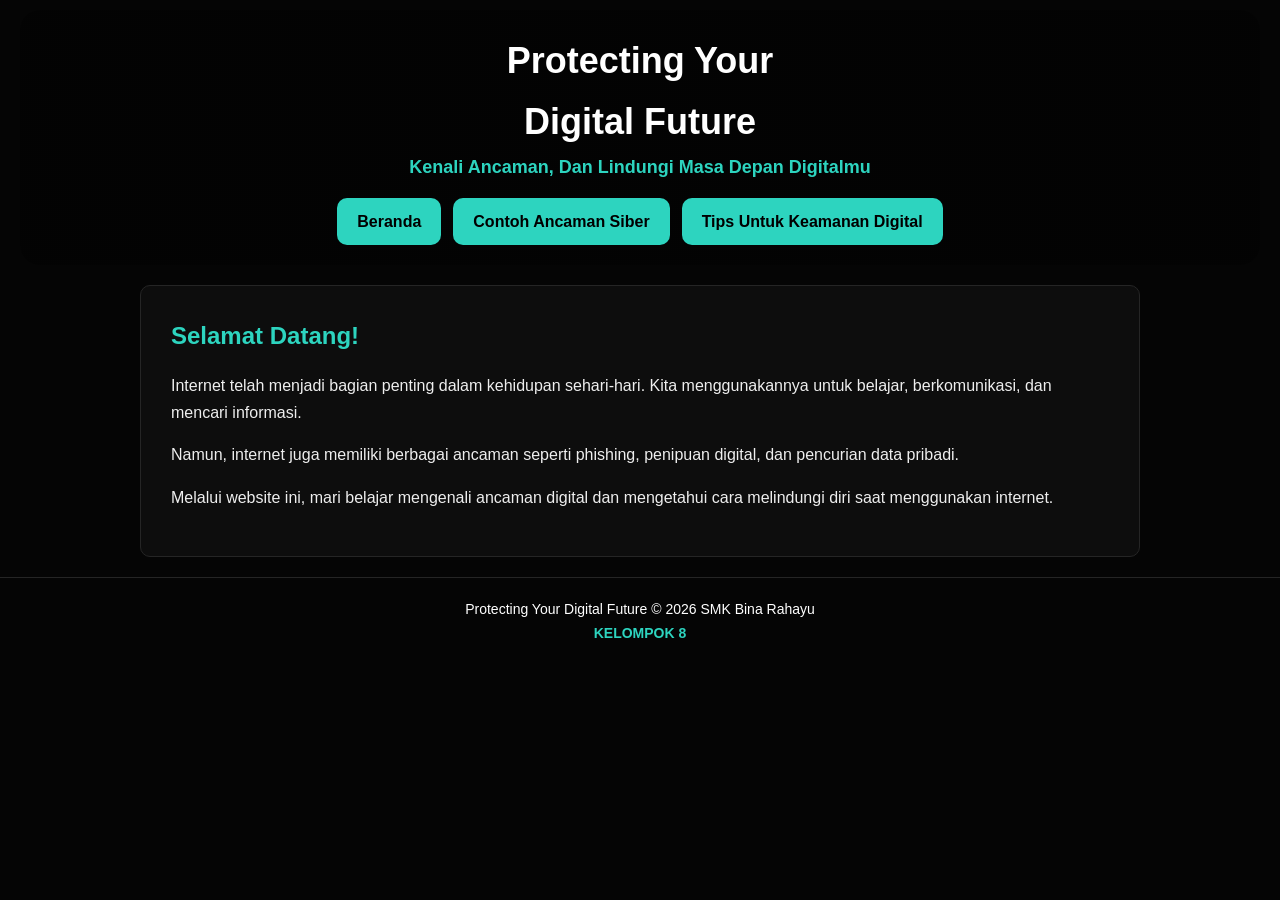
<file: index.html>
<!DOCTYPE html>
<html lang="en">
<head>
    <meta charset="UTF-8">
    <meta name="viewport" content="width=device-width, initial-scale=1.0">
    <title>Protecting Your Digital Future</title>
    <link rel="stylesheet" href="wp.css">
</head>
<body>
<div class="gambar">
    <header>
        <h1>Protecting Your</h1>
        <h1>Digital Future</h1>
        <p>Kenali Ancaman, Dan Lindungi Masa Depan Digitalmu</p>
    </header>

    <nav>
        <a href="index.html" target="_blank">Beranda</a>
        <a href="contohancaman.html" target="_blank">Contoh Ancaman Siber</a>
        <a href="tipskeamanan.html" target="_blank">Tips Untuk Keamanan Digital</a>
    </nav>
</div>
    <main>
        <h2>Selamat Datang!</h2>

        <p>
            Internet telah menjadi bagian penting dalam kehidupan
            sehari-hari. Kita menggunakannya untuk belajar,
            berkomunikasi, dan mencari informasi.
        </p>

        <p>
            Namun, internet juga memiliki berbagai ancaman
            seperti phishing, penipuan digital, dan pencurian
            data pribadi.
        </p>

        <p>
            Melalui website ini, mari belajar mengenali ancaman
            digital dan mengetahui cara melindungi diri
            saat menggunakan internet.
        </p>
    </main>

     <footer>
        <p>Protecting Your Digital Future &copy; 2026 SMK Bina Rahayu</p>
        <p id="KELOMPOK">KELOMPOK <span>8</span></p>
    </footer>
</body>
</html>
</file>
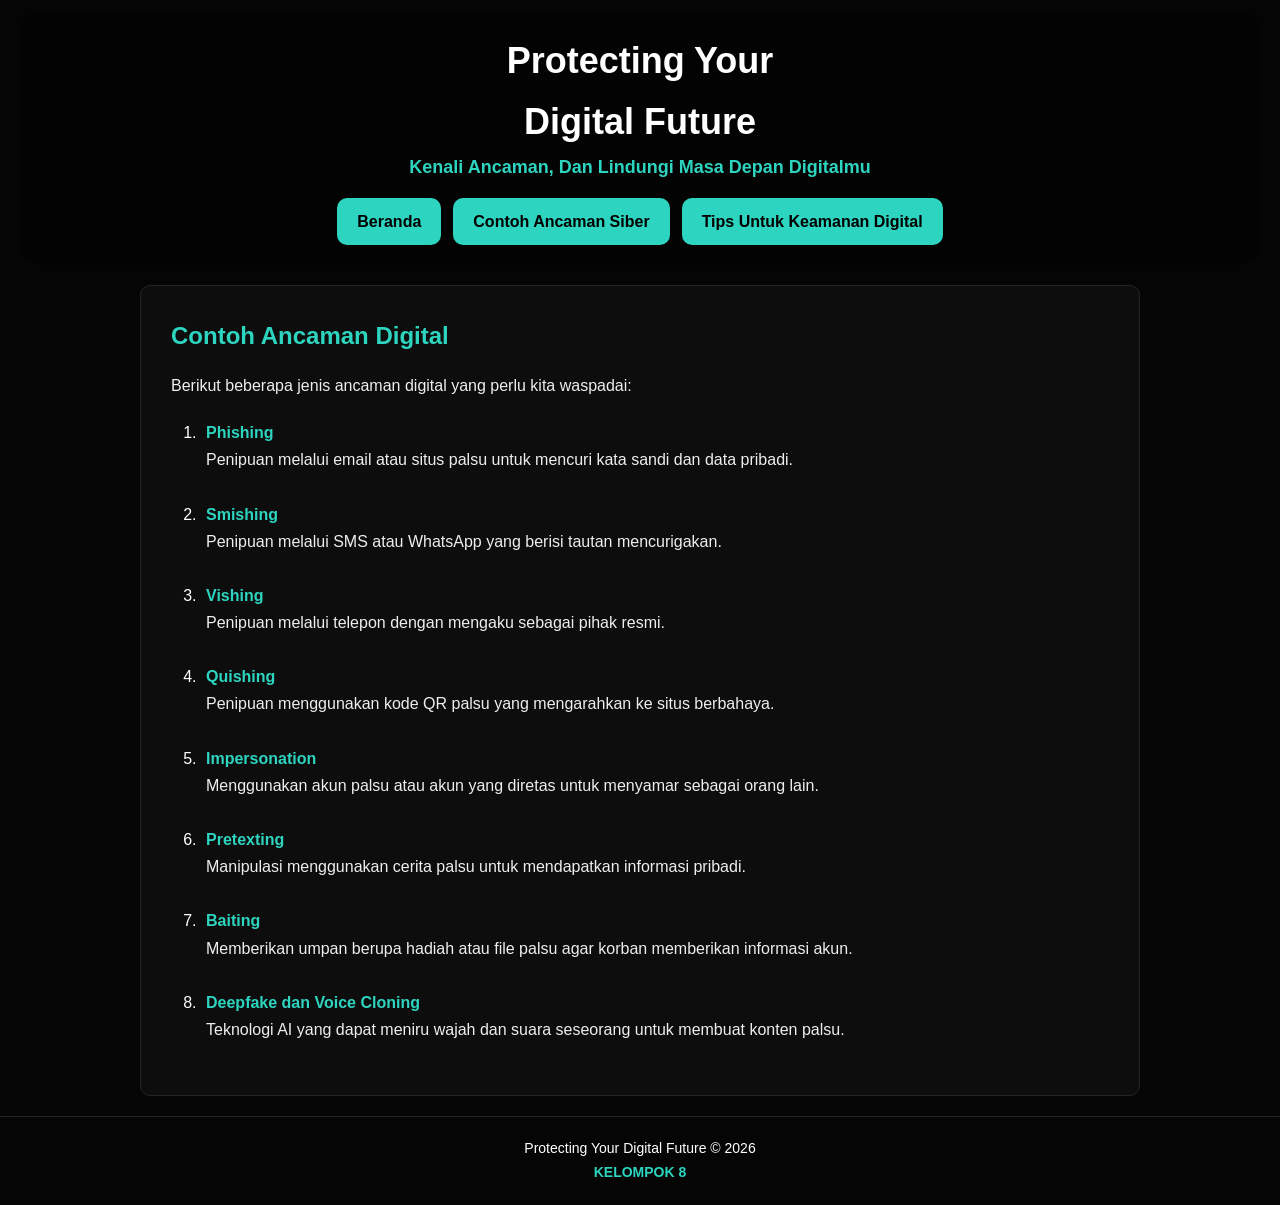
<file: contohancaman.html>
<!DOCTYPE html>
<html lang="en">
<head>
    <meta charset="UTF-8">
    <meta name="viewport" content="width=device-width, initial-scale=1.0">
    <title>Contoh Ancaman Digital</title>
    <link rel="stylesheet" href="wp.css">
<body>
 <div class="gambar">
    <header>
        <h1>Protecting Your</h1>
        <h1>Digital Future</h1>
        <p>Kenali Ancaman, Dan Lindungi Masa Depan Digitalmu</p>
    </header>

    <nav>
        <a href="index.html" target="_blank">Beranda</a>
        <a href="contohancaman.html" target="_blank">Contoh Ancaman Siber</a>
        <a href="tipskeamanan.html" target="_blank">Tips Untuk Keamanan Digital</a>
    </nav>
</div>
 <main>
    <h2>Contoh Ancaman Digital</h2>

    <p>Berikut beberapa jenis ancaman digital yang perlu kita waspadai:</p>

    <ol>
        <li>
            <b>Phishing</b>
            <p>Penipuan melalui email atau situs palsu untuk mencuri kata sandi dan data pribadi.</p>
        </li>

        <li>
            <b>Smishing</b>
            <p>Penipuan melalui SMS atau WhatsApp yang berisi tautan mencurigakan.</p>
        </li>

        <li>
            <b>Vishing</b>
            <p>Penipuan melalui telepon dengan mengaku sebagai pihak resmi.</p>
        </li>

        <li>
            <b>Quishing</b>
            <p>Penipuan menggunakan kode QR palsu yang mengarahkan ke situs berbahaya.</p>
        </li>

        <li>
            <b>Impersonation</b>
            <p>Menggunakan akun palsu atau akun yang diretas untuk menyamar sebagai orang lain.</p>
        </li>

        <li>
            <b>Pretexting</b>
            <p>Manipulasi menggunakan cerita palsu untuk mendapatkan informasi pribadi.</p>
        </li>

        <li>
            <b>Baiting</b>
            <p>Memberikan umpan berupa hadiah atau file palsu agar korban memberikan informasi akun.</p>
        </li>

        <li>
            <b>Deepfake dan Voice Cloning</b>
            <p>Teknologi AI yang dapat meniru wajah dan suara seseorang untuk membuat konten palsu.</p>
        </li>
    </ol>

</main>

    <footer>
        <p>Protecting Your Digital Future &copy; 2026</p>
        <p id="KELOMPOK">KELOMPOK <span>8</span></p>
    </footer>
</body>
</html>
</file>
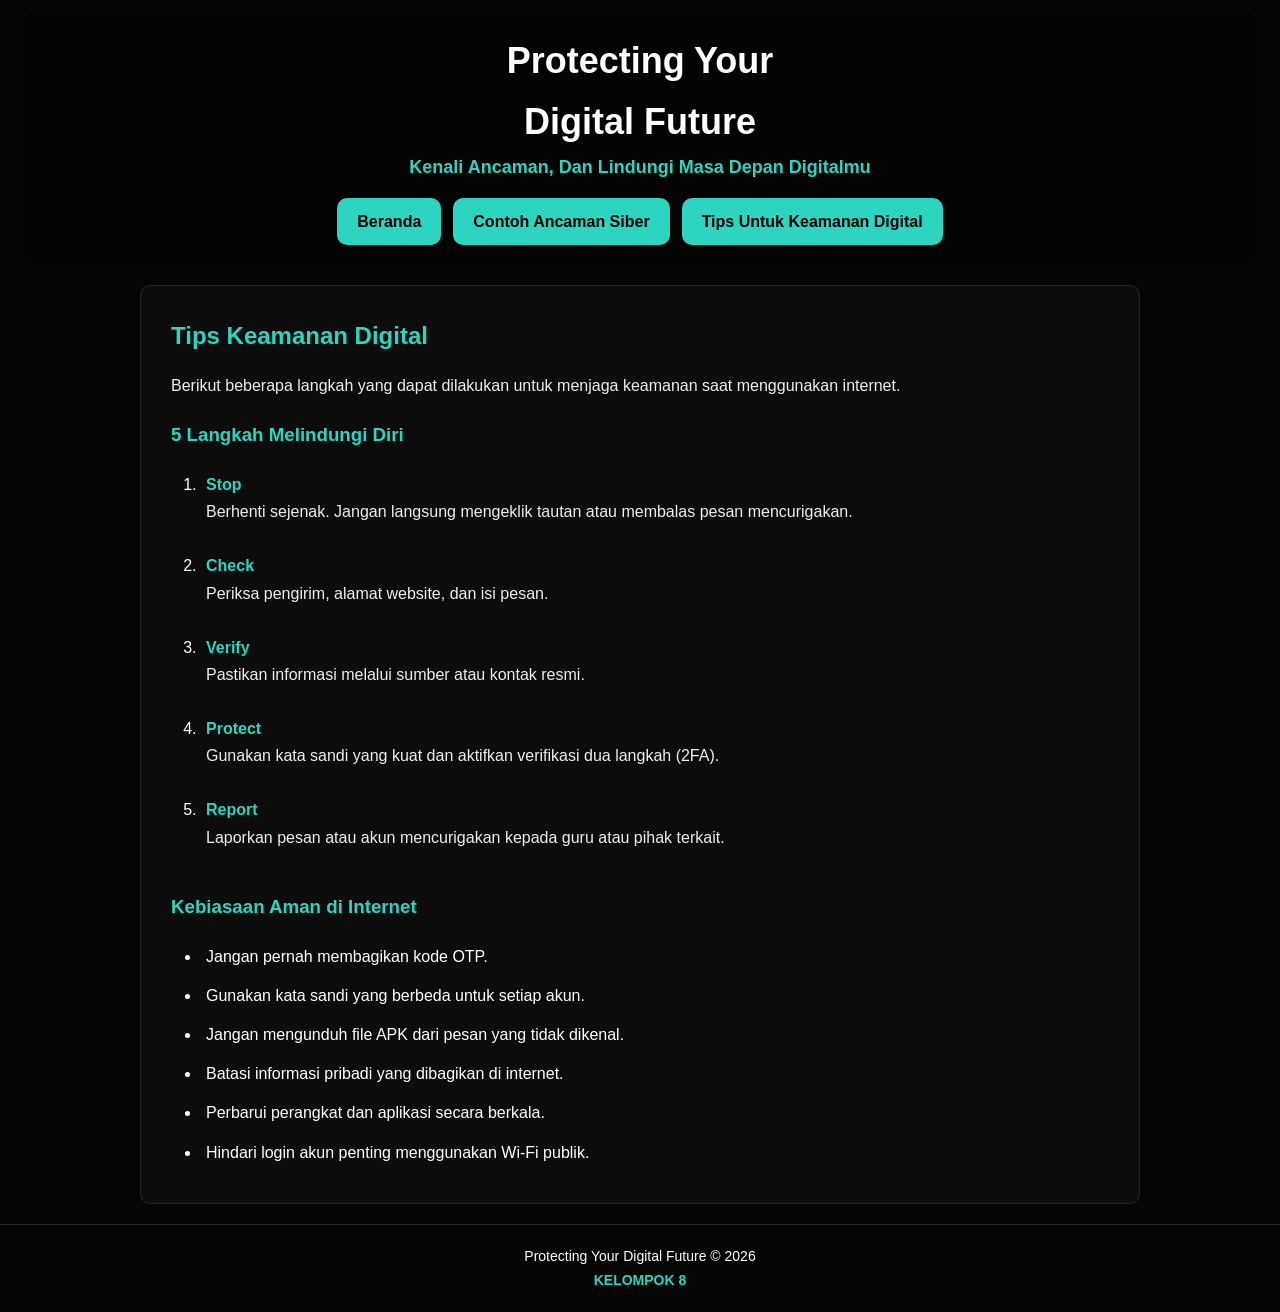
<file: tipskeamanan.html>
<!DOCTYPE html>
<html lang="en">
<head>
    <meta charset="UTF-8">
    <meta name="viewport" content="width=device-width, initial-scale=1.0">
    <title>Tips Keamanan Digital</title>
    <link rel="stylesheet" href="wp.css">
</head>
<body>
<div class="gambar">
    <header>
        <h1>Protecting Your</h1>
        <h1>Digital Future</h1>
        <p>Kenali Ancaman, Dan Lindungi Masa Depan Digitalmu</p>
    </header>

    <nav>
        <a href="index.html" target="_blank">Beranda</a>
        <a href="contohancaman.html" target="_blank">Contoh Ancaman Siber</a>
        <a href="tipskeamanan.html" target="_blank">Tips Untuk Keamanan Digital</a>
    </nav>
</div>

      <main>
        <h2>Tips Keamanan Digital</h2>

        <p>
            Berikut beberapa langkah yang dapat dilakukan
            untuk menjaga keamanan saat menggunakan internet.
        </p>

        <h3>5 Langkah Melindungi Diri</h3>

        <ol>
            <li>
                <b>Stop</b>
                <p>Berhenti sejenak. Jangan langsung mengeklik tautan atau membalas pesan mencurigakan.</p>
            </li>

            <li>
                <b>Check</b>
                <p>Periksa pengirim, alamat website, dan isi pesan.</p>
            </li>

            <li>
                <b>Verify</b>
                <p>Pastikan informasi melalui sumber atau kontak resmi.</p>
            </li>

            <li>
                <b>Protect</b>
                <p>Gunakan kata sandi yang kuat dan aktifkan verifikasi dua langkah (2FA).</p>
            </li>

            <li>
                <b>Report</b>
                <p>Laporkan pesan atau akun mencurigakan kepada guru atau pihak terkait.</p>
            </li>
        </ol>

        <h3>Kebiasaan Aman di Internet</h3>

        <ul>
            <li>Jangan pernah membagikan kode OTP.</li>
            <li>Gunakan kata sandi yang berbeda untuk setiap akun.</li>
            <li>Jangan mengunduh file APK dari pesan yang tidak dikenal.</li>
            <li>Batasi informasi pribadi yang dibagikan di internet.</li>
            <li>Perbarui perangkat dan aplikasi secara berkala.</li>
            <li>Hindari login akun penting menggunakan Wi-Fi publik.</li>
        </ul>

    </main>

    <footer>
        <p>Protecting Your Digital Future &copy; 2026</p>
        <p id="KELOMPOK">KELOMPOK <span>8</span></p>
    </footer>
</body>
</html>
</file>
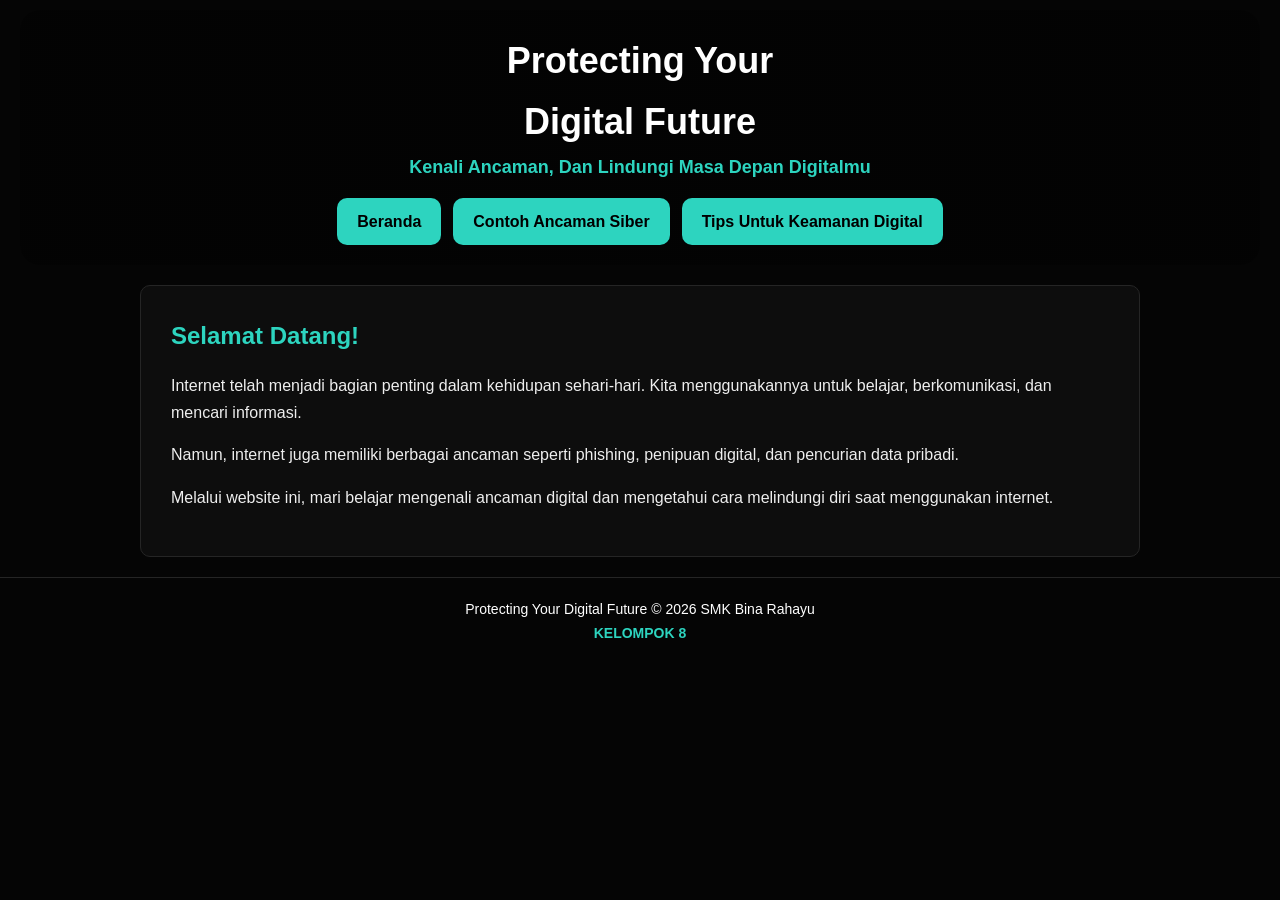
<file: WP.html>
<!DOCTYPE html>
<html lang="en">
<head>
    <meta charset="UTF-8">
    <meta name="viewport" content="width=device-width, initial-scale=1.0">
    <title>Protecting Your Digital Future</title>
    <link rel="stylesheet" href="wp.css">
</head>
<body>
<div class="gambar">
    <header>
        <h1>Protecting Your</h1>
        <h1>Digital Future</h1>
        <p>Kenali Ancaman, Dan Lindungi Masa Depan Digitalmu</p>
    </header>

    <nav>
        <a href="index.html" target="_blank">Beranda</a>
        <a href="ancaman.html" target="_blank">Contoh Ancaman Siber</a>
        <a href="tips.html" target="_blank">Tips Untuk Keamanan Digital</a>
    </nav>
</div>
    <main>
        <h2>Selamat Datang!</h2>

        <p>
            Internet telah menjadi bagian penting dalam kehidupan
            sehari-hari. Kita menggunakannya untuk belajar,
            berkomunikasi, dan mencari informasi.
        </p>

        <p>
            Namun, internet juga memiliki berbagai ancaman
            seperti phishing, penipuan digital, dan pencurian
            data pribadi.
        </p>

        <p>
            Melalui website ini, mari belajar mengenali ancaman
            digital dan mengetahui cara melindungi diri
            saat menggunakan internet.
        </p>
    </main>

     <footer>
        <p>Protecting Your Digital Future &copy; 2026 SMK Bina Rahayu</p>
        <p id="KELOMPOK">KELOMPOK <span>8</span></p>
    </footer>
</body>
</html>
</file>
<file: wp.css>
/* PENGATURAN AWAL */
* {
    margin: 0;
    padding: 0;
    box-sizing: border-box;
}

body {
    font-family: Arial, sans-serif;
    background-color: #050505;
    color: white;
    line-height: 1.7;
}

/* BACKGROUND GAMBAR */
.gambar {
    background-image:
        linear-gradient(
            rgba(0, 0, 0, 0.35),
            rgba(0, 0, 0, 0.35)
        ),
        url("https://img.freepik.com/premium-photo/dynamic-binary-code-background-black-green-design_971394-442.jpg");

    background-size: cover;
    background-position: center;
    background-repeat: no-repeat;

    border-radius: 20px !important;
    overflow: hidden !important;
    margin:10px 20px 5px;
    padding-bottom: 20px;
}

/* HEADER */
header {
    background: transparent;
    text-align: center;
    padding: 20px 20px 5px;
    font-size: large;
    font-weight: bold
}

header p {
    color: #2DD4BF;
    margin: 0;
    text-align: center;
    font-weight: bold;
}

/* NAVIGASI */
nav {
    background: transparent;
    display: flex;
    justify-content: center;
    align-items: center;
    flex-wrap: wrap;
    gap: 12px;
    padding: 10px 15px 0;
}

nav a {
    display: inline-block;
    background-color: #2DD4BF;
    color: black;
    text-decoration: none;
    padding: 10px 20px;
    border-radius: 10px;
    font-weight: bold;
    transition: background-color 0.2s ease;
}

nav a:hover {
    background-color: #20B9A5;
}

/* KONTEN UTAMA */
main {
    width: 85%;
    max-width: 1000px;
    margin:  20px auto;
    padding: 30px;
    background-color: #0D0D0D;
    border: 1px solid #252525;
    border-radius: 10px;
}

main h2 {
    color: #2DD4BF;
    margin-bottom: 15px;
}

main h3 {
    color: #2DD4BF;
    margin-top: 20px;
    margin-bottom: 8px;
}

main p {
    color: #EEEEEE;
    margin-bottom: 15px;
}

/* UL dan OL */
ul, ol {
    padding-left: 30px;
    margin-top: 15px;
}

li {
    color: white;
    margin-bottom: 2px;
    padding: 5px;
}

li b {
    color: #2DD4BF;
}

/* FOOTER */
footer {
    background-color: #050505;
    text-align: center;
    padding: 20px;
    border-top: 1px solid #252525;
}

footer p {
    color: white;
    font-size: 14px;
    margin: 0;
}

footer #KELOMPOK{
    color: #2DD4BF;
    font-weight: bold;
}

/* TAMPILAN UNTUK DI HP */
@media screen and (max-width: 600px) {
    header h1 {
        font-size: 26px;
    }

    nav {
        gap: 8px;
    }

    nav a {
        padding: 8px 12px;
        font-size: 13px;
    }

    main {
        width: 92%;
        padding: 20px;
    }
}
</file>
